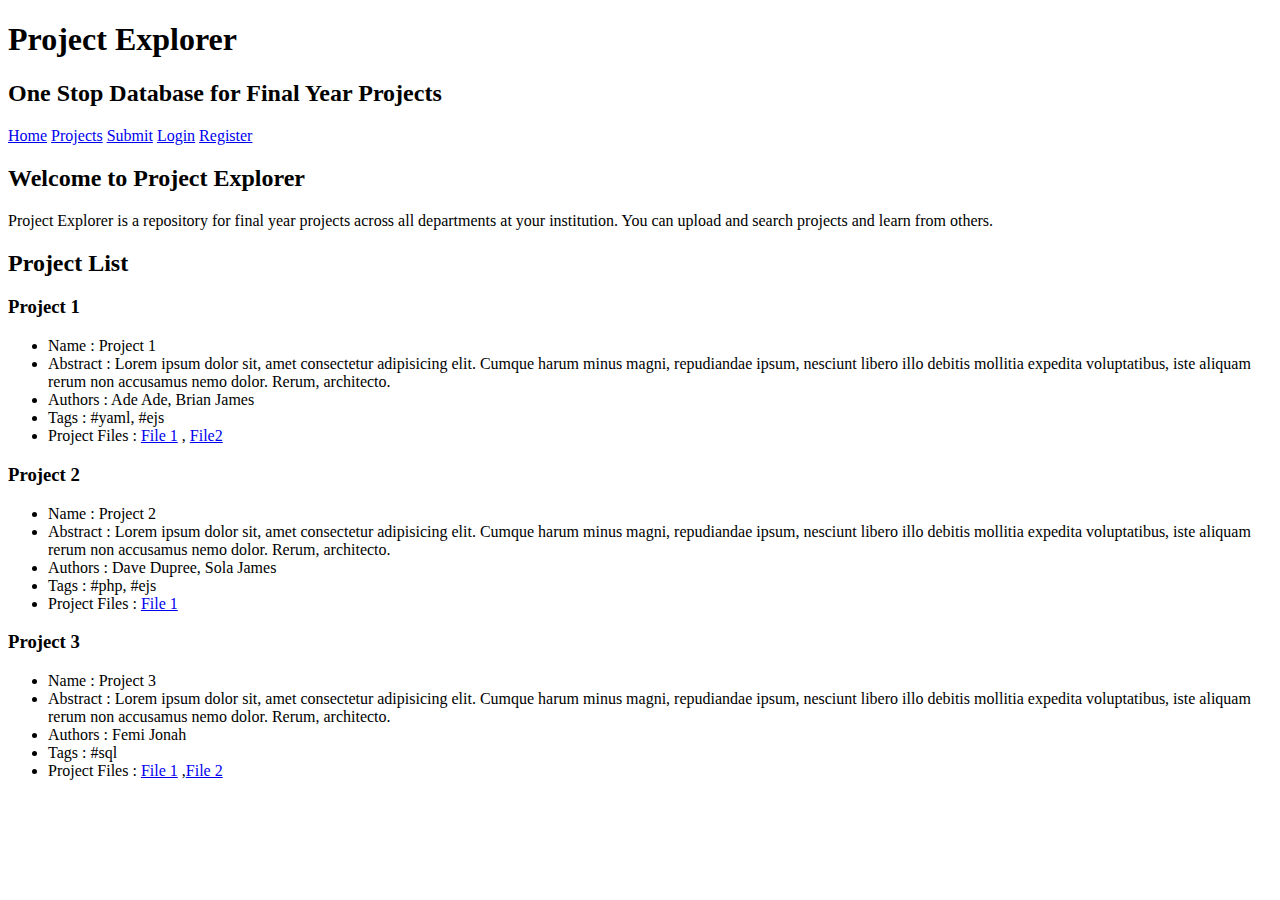
<file: app/Public/Project-explorer/index.html>
<!DOCTYPE html>
<html>
    <head>
        <meta charset="utf-8">
    
    </head>
<body>
    <p><h1>Project Explorer</h1>
    <h2>One Stop Database for Final Year Projects  </h2>
    <a href="index.html">Home</a>
    <a href="search.html">Projects</a>
    <a href="createproject.html">Submit</a>
    <a href="login.html">Login</a>
    <a href="register.html">Register</a>
<h2>Welcome to Project Explorer</h2>
Project Explorer is a repository for final year projects across all departments at your institution. You can upload and search projects and learn from others.
    <h2>Project List</h2>
    <h3>Project 1</h3>
    <ul>
        <li>Name : Project 1 </li>
        <li>Abstract : Lorem ipsum dolor sit, amet consectetur adipisicing elit. Cumque harum minus magni, repudiandae ipsum, nesciunt libero illo debitis mollitia expedita voluptatibus, iste aliquam rerum non accusamus nemo dolor. Rerum, architecto.</li>
        <li>Authors : Ade Ade, Brian James</li>
        <li>Tags : #yaml, #ejs</li>
        <li>Project Files : <a href="#File1">File 1</a> , <a href="#File2">File2</a></li>
    </ul>
    <h3>Project 2</h3>
    <ul>
        <li>Name : Project 2 </li>
        <li>Abstract : Lorem ipsum dolor sit, amet consectetur adipisicing elit. Cumque harum minus magni, repudiandae ipsum, nesciunt libero illo debitis mollitia expedita voluptatibus, iste aliquam rerum non accusamus nemo dolor. Rerum, architecto.</li>
        <li>Authors : Dave Dupree, Sola James</li>
        <li>Tags : #php, #ejs</li>
        <li>Project Files : <a href="#File1">File 1</a></li>
    </ul>
    <h3>Project 3</h3>
    <ul>
        <li>Name : Project 3 </li>
        <li>Abstract : Lorem ipsum dolor sit, amet consectetur adipisicing elit. Cumque harum minus magni, repudiandae ipsum, nesciunt libero illo debitis mollitia expedita voluptatibus, iste aliquam rerum non accusamus nemo dolor. Rerum, architecto.</li>
        <li>Authors : Femi Jonah</li>
        <li>Tags : #sql</li>
        <li>Project Files : <a href="#File1">File 1</a> ,<a href="#File2">File 2</a></li>
    </ul>
</p>

</body>
</html>
</file>
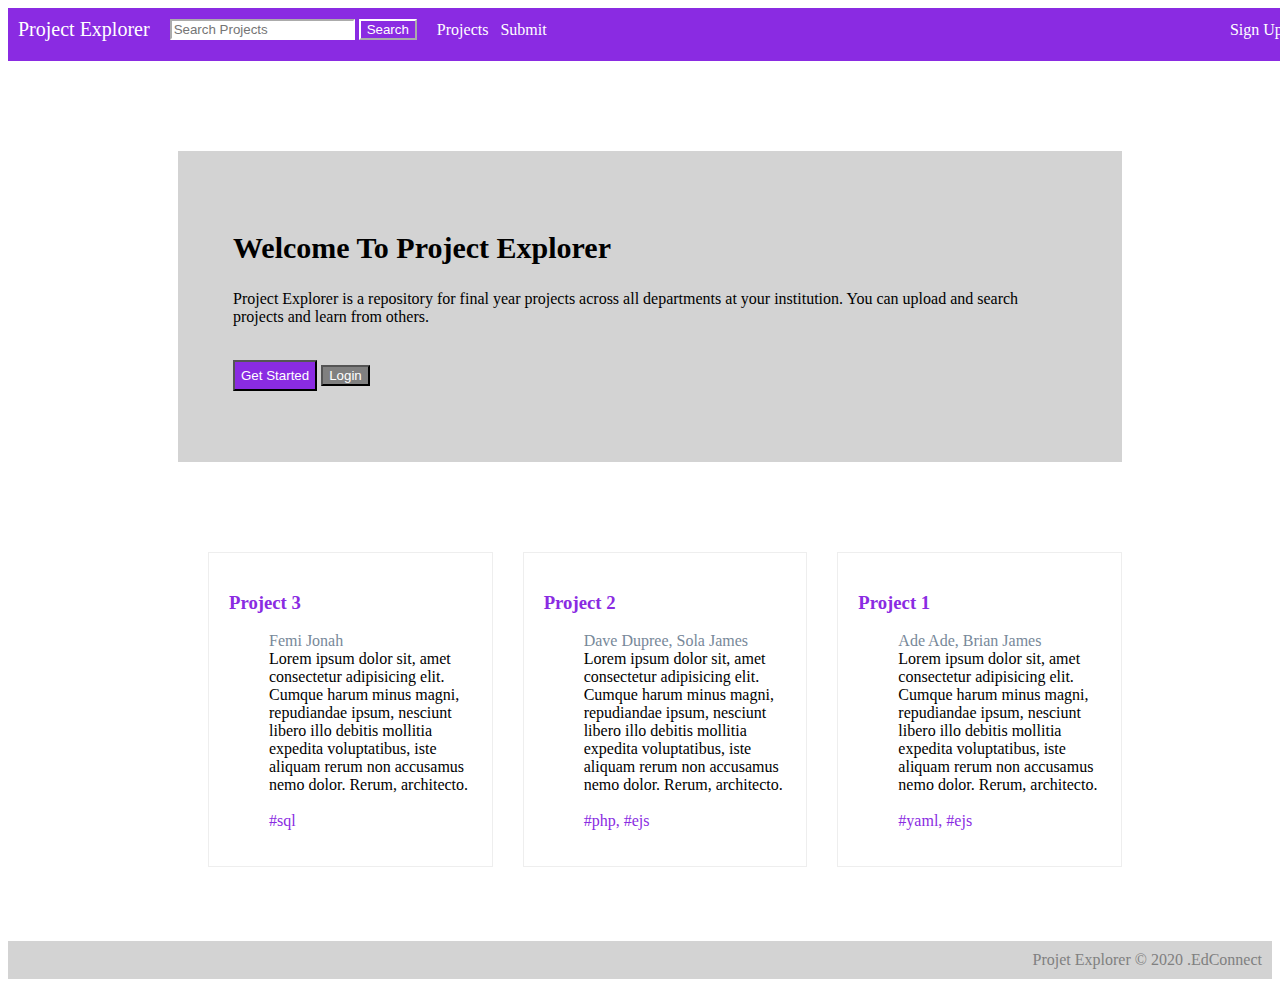
<file: app/public/project-explorer/index.html>
<!DOCTYPE html>
<html>

<head>
    <meta charset="utf-8">
    <link rel="stylesheet" href="css/style.css">

</head>

<body>

    <div class="main">
        <div class="first">
            <nav>
                <a href="index.html" id="logo" >Project Explorer</a>
                <form  >
                    <input type="text" placeholder="Search Projects">
                    <input type="submit" value="Search" placeholder="Search" style="background-color: blueviolet;">
                </form>
                <div class="explore">
                    <a href="search.html" id="create" style="flex: 1;">Projects</a> &nbsp;
                    <a href="createProject.html" id="create">Submit</a>
                </div>
                <div class="in">
                    <a href="register.html">Sign Up</a> &nbsp;
                    <a href="login.html">Login</a>
                </div>
            </nav>
        </div>

        <div class=" head">
            <h2>Welcome to Project Explorer</h2>
            <p>
                Project Explorer is a repository for final year projects across all departments at your institution. You
                can upload and search projects and learn from others.
                <br> <br>
            <form>

                <input class="button" type="button" value="Get Started">
                <input class="but" type="button" value="Login">

            </form>
            </p>
        </div>
        <div class="body">
            <div class="one">
                <h3>Project 1</h3>
                <ul>
                    <li>Ade Ade, Brian James</li>
                    <li> Lorem ipsum dolor sit, amet consectetur adipisicing elit. Cumque harum minus magni, repudiandae
                        ipsum, nesciunt libero illo debitis mollitia expedita voluptatibus, iste aliquam rerum non
                        accusamus nemo dolor. Rerum, architecto.</li> <br>
                    <li> #yaml, #ejs</li>
                </ul>
            </div>
            <div class="two">
                <h3>Project 2</h3>
                <ul>
                    <li> Dave Dupree, Sola James</li>
                    <li> Lorem ipsum dolor sit, amet consectetur adipisicing elit. Cumque harum minus magni, repudiandae
                        ipsum, nesciunt libero illo debitis mollitia expedita voluptatibus, iste aliquam rerum non
                        accusamus nemo dolor. Rerum, architecto.</li> <br>
                    <li> #php, #ejs</li>

                </ul>
            </div>
            <div class="three">
                <h3>Project 3</h3>
                <ul>
                    <li>Femi Jonah</li>
                    <li> Lorem ipsum dolor sit, amet consectetur adipisicing elit. Cumque harum minus magni, repudiandae
                        ipsum, nesciunt libero illo debitis mollitia expedita voluptatibus, iste aliquam rerum non
                        accusamus nemo dolor. Rerum, architecto.</li> <br>
                    <li> #sql</li>

                </ul>

            </div>


        </div>
        <footer>Projet Explorer &copy; 2020 .EdConnect

        </footer>
    </div>

</body>

</html>
</file>
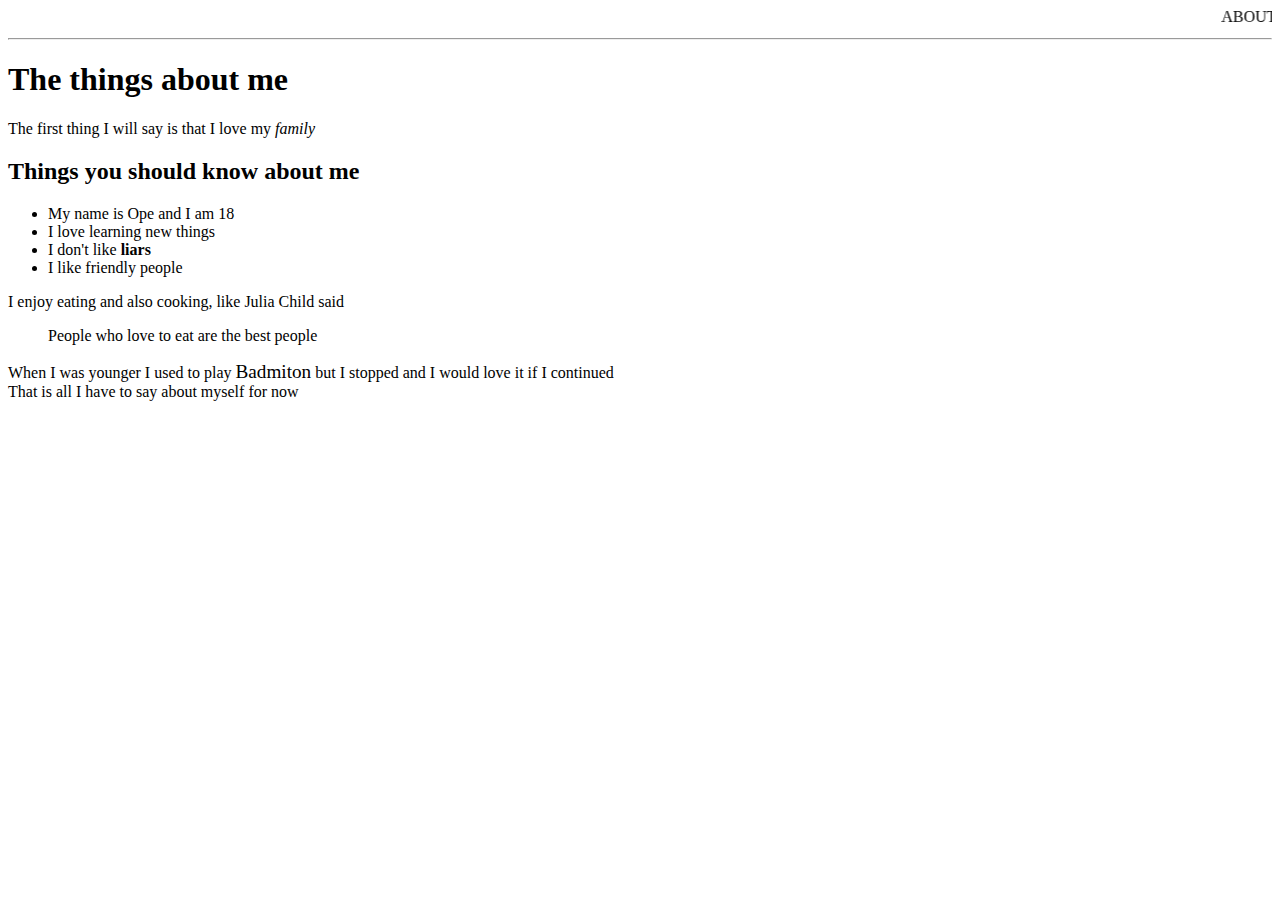
<file: app/Public/challenge.html>
<!DOCTYPE html>
<html>
    <head>
        <meta charset="utf-8">
        <marquee>ABOUT ME</marquee> <hr>
    </head>
    <body>
       <h1>The things about me</h1>
       <p >The first thing I will say is that I love my <i>family</i>
    <br>
    <h2>Things you should  know about me</h2>
    <ul>
        <li>My name is Ope and I am 18</li>
        <li>I love learning new things </li>
        <li>I don't like <strong>liars</strong></li>
        <li>I like friendly people</li>
    </ul>
    <!--More about myself-->
    I  enjoy eating and also cooking, like Julia Child said
    <blockquote>People who love to eat are the best people</blockquote>
    </p> 
    <p>When I was younger I used to play  <big>Badmiton</big> but I stopped and I would love it if I continued 
     <br>That is all I have to say about myself for now
        </p>

    </body>
</html>
</file>
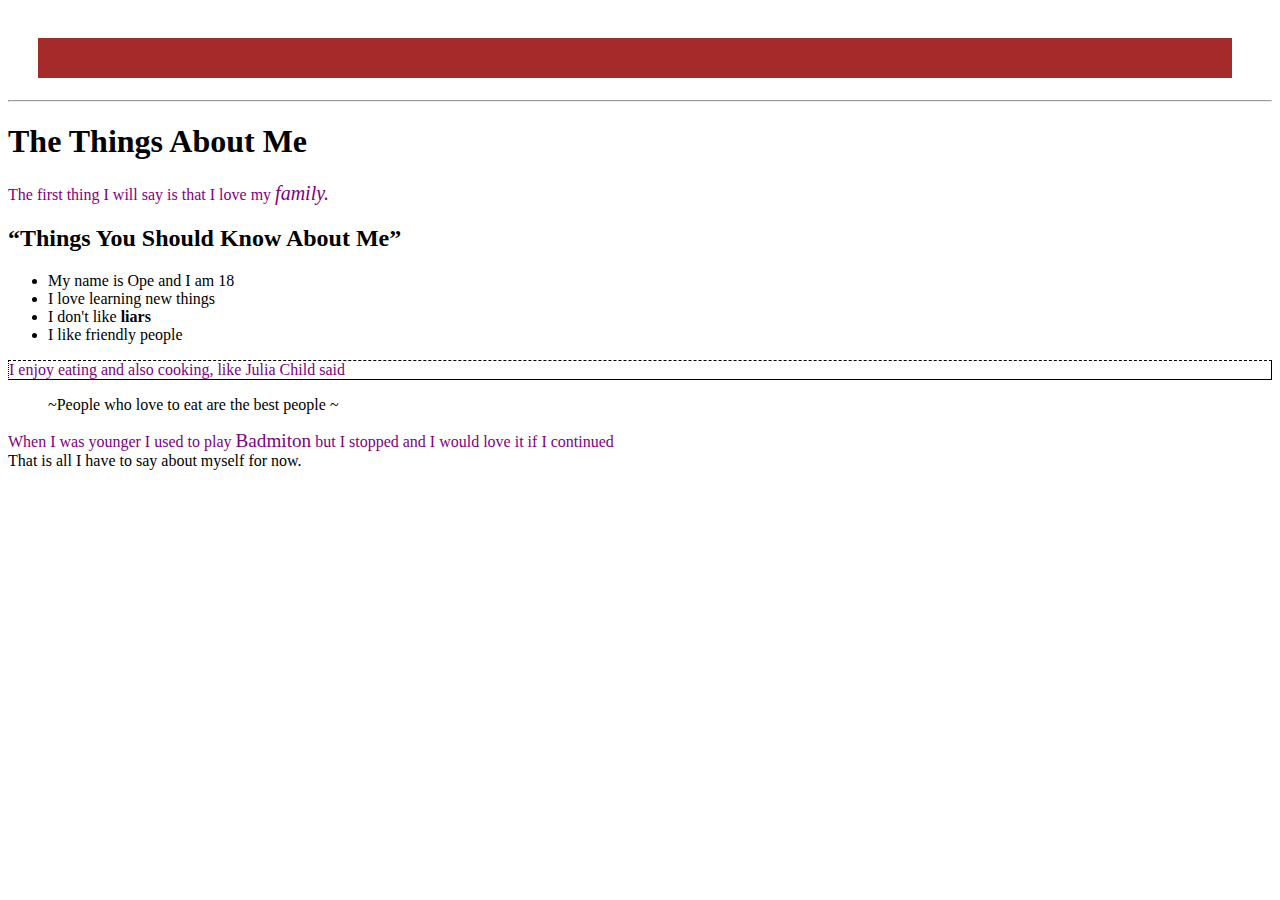
<file: app/public/challenge.html>
<!DOCTYPE html>
<html>
    <head>
        <meta charset="utf-8">
        <marquee>ABOUT ME</marquee> <hr>
        <link rel="stylesheet" href="style.css">
    </head>
    <body>
       <h1>The things about me</h1>
       <p >The first thing I will say is that I love my <i>family.</i>
    <br>
    <h2>Things you should  know about me</h2>
    <ul>
        <li>My name is Ope and I am 18</li>
        <li>I love learning new things </li>
        <li>I don't like <strong>liars</strong></li>
        <li>I like friendly people</li>
    </ul></p>
    <!--More about myself-->
    <p id="rex">I  enjoy eating and also cooking, like Julia Child said
   <blockquote> <q lang="no">People who love to eat are the best people  </q> </blockquote>
    </p> 
    <p>When I was younger I used to play  <big>Badmiton</big> but I stopped and I would love it if I continued 
     <br>That is all I have to say about myself for now.
        </p>

    </body>
</html>
</file>
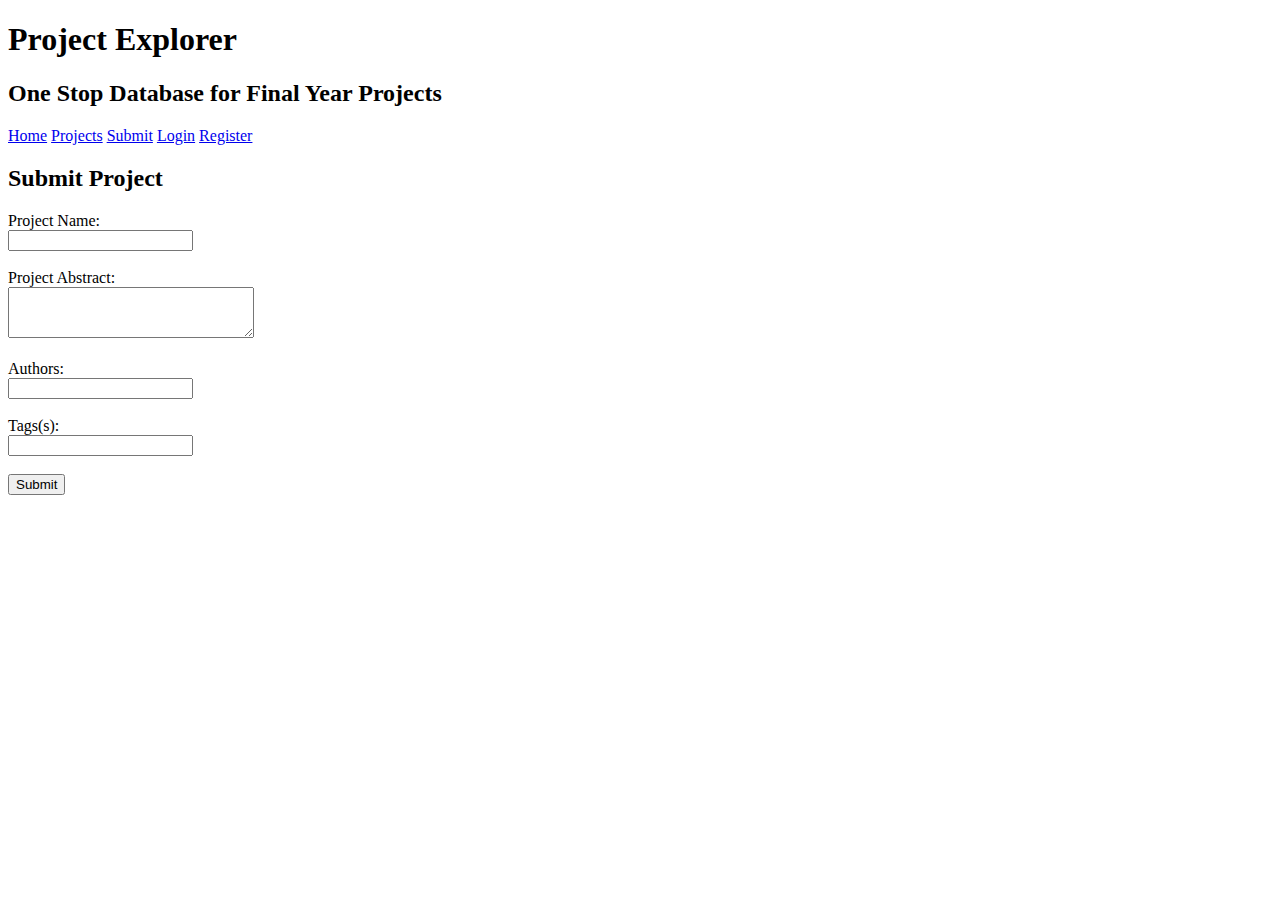
<file: app/Public/Project-explorer/createproject.html>
<!DOCTYPE html>
<html>
    <head>
        <meta charset="utf-8">
    
    </head>
<body>
    <p><h1>Project Explorer</h1>
    <h2>One Stop Database for Final Year Projects  </h2>
    <a href="index.html">Home</a>
    <a href="search.html">Projects</a>
    <a href="createproject.html">Submit</a>
    <a href="login.html">Login</a>
    <a href="register.html">Register</a>

    <h2>Submit Project</h2>
    <form>
        <label for="name">Project Name:</label> <br>
        <input type="text" name="name"> <br> <br>

        <label for="abstract">Project Abstract:</label> <br>
        <textarea name="abstract" id="abstract" cols="28" rows="3"></textarea> <br> <br>

        <label for="authors">Authors:</label> <br>
        <input type="text" name="authors"> <br> <br>

        <label for="tags">Tags(s):</label> <br>
        <input type="text" name="tags"> <br> <br>

        <input type="submit">
                
    </form>
    </p>
    </body>
    </html>
</file>
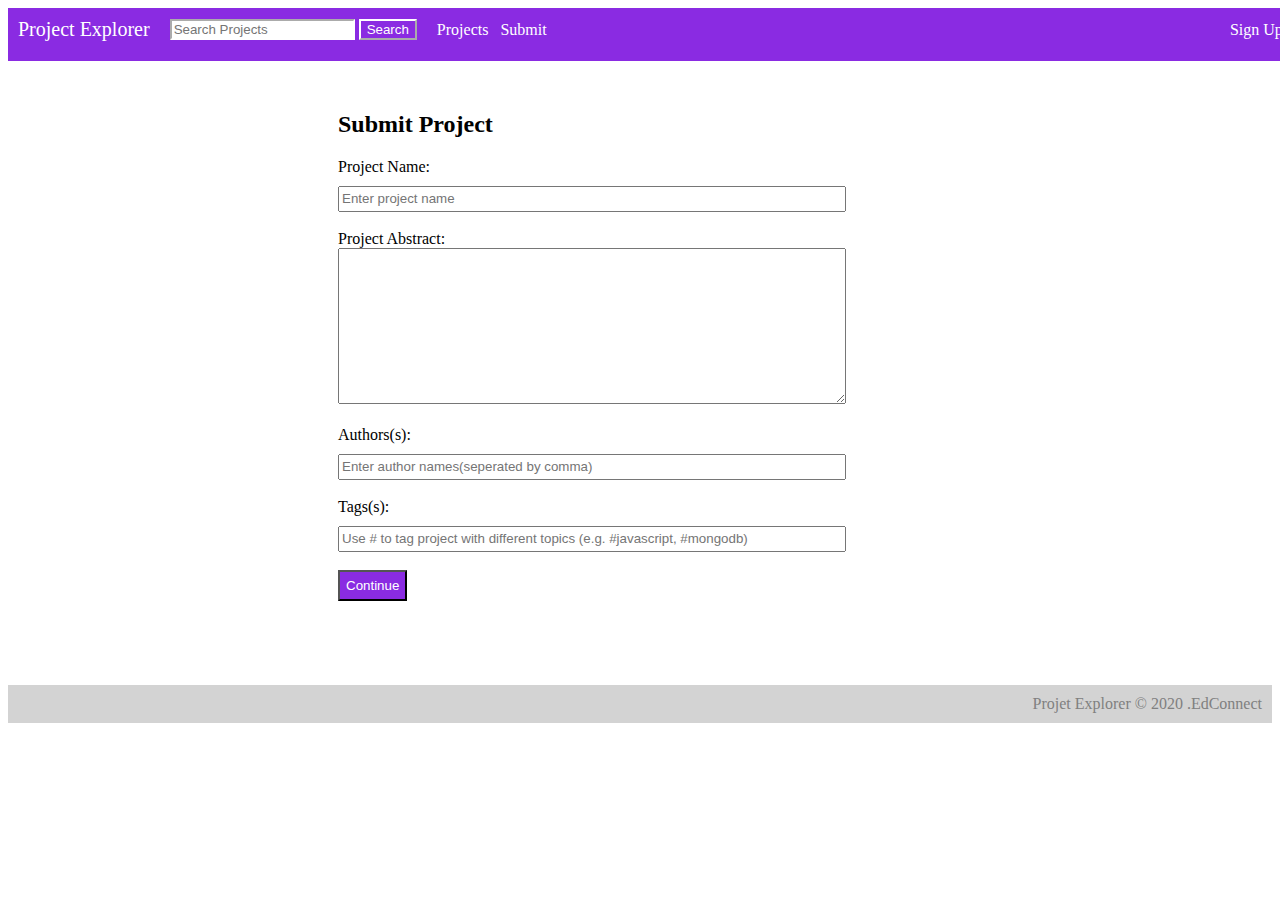
<file: app/public/project-explorer/createProject.html>
<!DOCTYPE html>
<html>

<head>
    <meta charset="utf-8">
    <link rel="stylesheet" href="css/style.css">

</head>

<body>

    <div class="main">
        <div class="first">
            <nav>
                <a href="index.html" id="logo">Project Explorer</a>
                <form>
                    <input type="text" placeholder="Search Projects">
                    <input type="submit" value="Search" placeholder="Search" style="background-color: blueviolet;">
                </form>
                <div class="explore">
                    <a href="search.html" id="create" style="flex: 1;">Projects</a> &nbsp;
                    <a href="createProject.html" id="create">Submit</a>
                </div>
                <div class="in">
                    <a href="register.html">Sign Up</a> &nbsp;
                    <a href="login.html">Login</a>
                </div>
            </nav>
        </div>
        <div class="create">
            <h2>Submit Project</h2>

            <form>
                <div>
                    <label for="name">Project Name:</label> <br>
                    <input type="text" name="name" placeholder="Enter project name"> <br> <br>
                </div>
                <div>
                    <label for="abstract">Project Abstract:</label> <br>
                    <textarea name="abstract" id="abstract" cols="28" rows="3"></textarea> <br> <br>
                </div>
                <div>
                    <label for="authors">Authors(s):</label> <br>
                    <input type="text" name="authors" placeholder="Enter author names(seperated by comma)"> <br> <br>
                </div>
                <div>
                    <label for="tags">Tags(s):</label> <br>
                    <input type="text" name="tags"
                        placeholder="Use # to tag project with different topics (e.g. #javascript, #mongodb)"> <br> <br>
                </div>

                <button class="button">Continue</button>
            </form>

        </div>
        <footer>Projet Explorer &copy; 2020 .EdConnect

        </footer>
    </div>
</body>

</html>
</file>
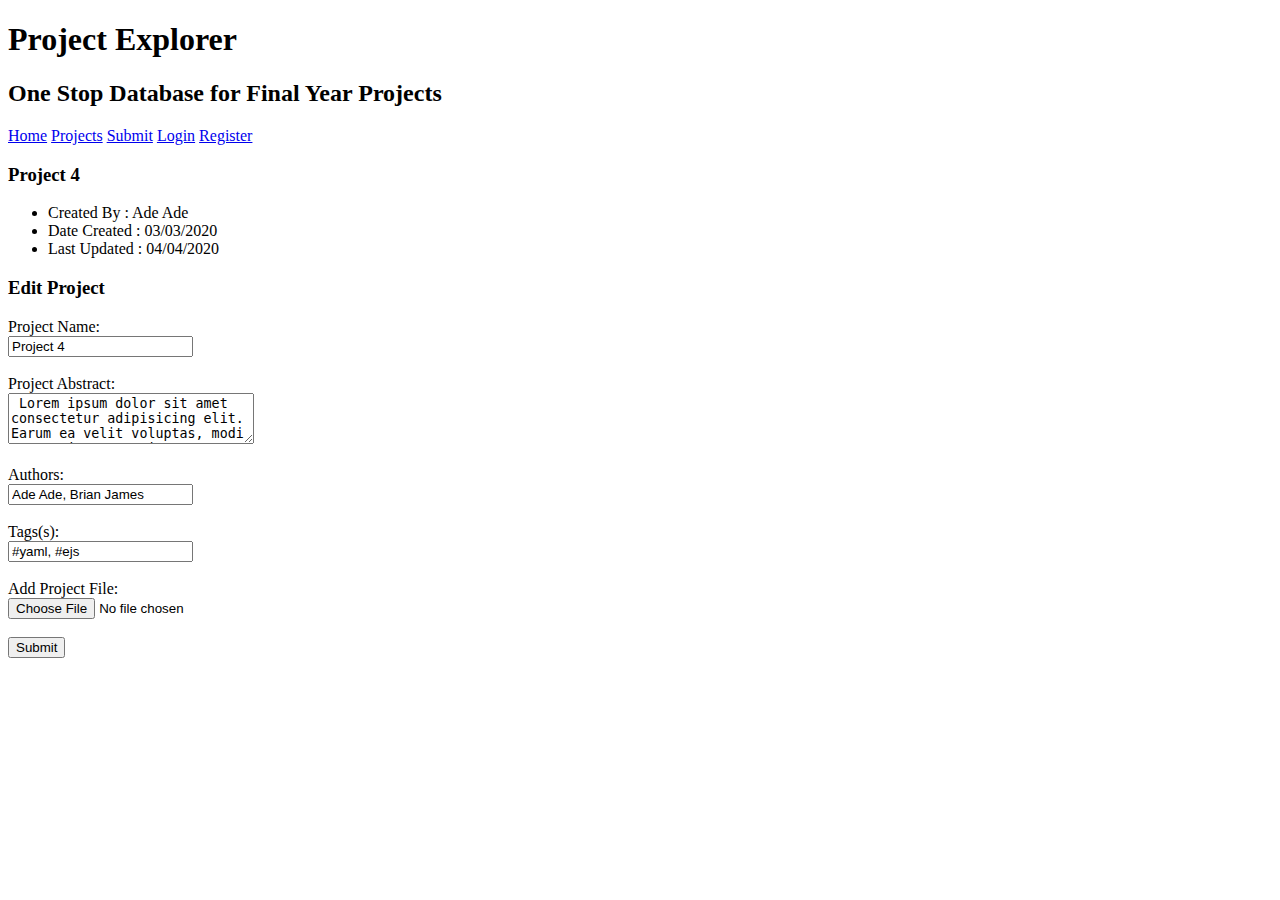
<file: app/Public/Project-explorer/editproject.html>
<!DOCTYPE html>
<html>
    <head>
        <meta charset="utf-8">
    
    </head>
<body>
    <p><h1>Project Explorer</h1>
    <h2>One Stop Database for Final Year Projects  </h2>
    <a href="index.html">Home</a>
    <a href="search.html">Projects</a>
    <a href="createproject.html">Submit</a>
    <a href="login.html">Login</a>
    <a href="register.html">Register</a>
    <h3>Project 4</h3>
    <ul>
        <li>Created By : Ade Ade</li>
        <li>Date Created : 03/03/2020</li>
        <li>Last Updated : 04/04/2020</li>

    </ul>

    <h3>Edit Project</h3>
    <form>
<label for="name">Project Name: </label> <br>
<input type="text" name="name" value="Project 4"> <br> <br>

<label for="abstract">Project Abstract:</label> <br>
<textarea name="abstract"  cols="28" rows="3"> Lorem ipsum dolor sit amet consectetur adipisicing elit. Earum ea velit voluptas, modi cumque in corrupti aspernatur magnam laudantium nam tenetur rem ex hic fugit id pariatur fuga, quaerat labore.</textarea> <br> <br>

<label for="author">Authors:</label> <br>
<input type="text" name="author" value="Ade Ade, Brian James"> <br> <br>

<label for="tag">Tags(s):</label> <br>
<input type="text" name="tag" value="#yaml, #ejs"> <br> <br>

<label for="projectFile">Add Project File:</label> <br>
<input type="file"> <br> <br>

<input type="submit">
    </form>
    </p>
    </body>
    </html>
</file>
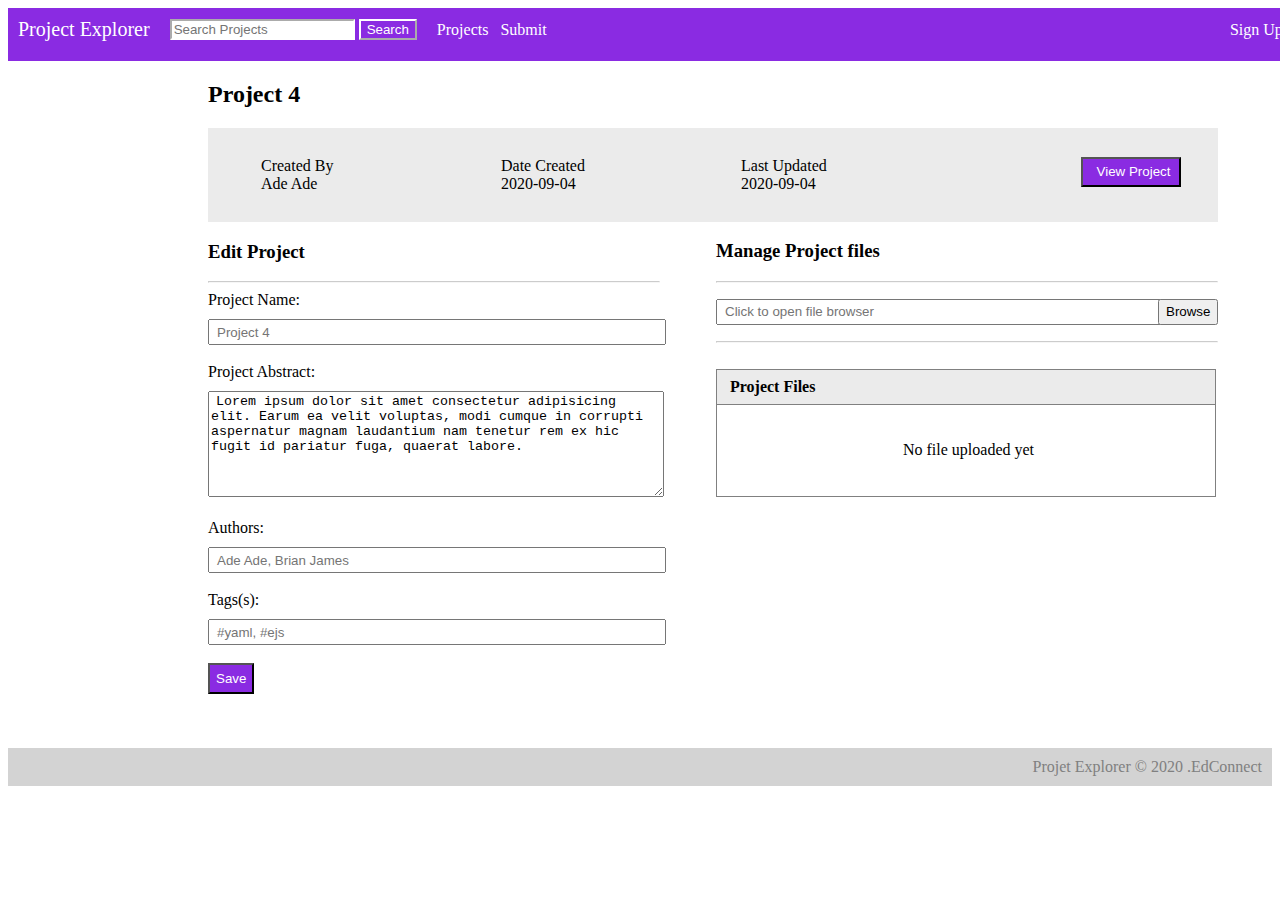
<file: app/public/project-explorer/editProject.html>
<!DOCTYPE html>
<html>

<head>
    <meta charset="utf-8">
    <link rel="stylesheet" href="css/style.css">

</head>

<body>
    <div class="main">
        <div class="first">
            <nav>
                <a href="index.html" id="logo">Project Explorer</a>
                <form>
                    <input type="text" placeholder="Search Projects">
                    <input type="submit" value="Search" placeholder="Search" style="background-color: blueviolet;">
                </form>
                <div class="explore">
                    <a href="search.html" id="create" style="flex: 1;">Projects</a> &nbsp;
                    <a href="createProject.html" id="create">Submit</a>
                </div>
                <div class="in">
                    <a href="register.html">Sign Up</a> &nbsp;
                    <a href="login.html">Login</a>
                </div>
            </nav>
        </div>
        <div class="edit">
            <h2>Project 4</h2>

            <div class="edit2">
                <ul>
                    <div class="came">
                        <li>Created By<br> Ade Ade</li>
                    </div>
                    <div class="came">
                        <li>Date Created <br> 2020-09-04</li>
                    </div>
                    <div class="came">
                        <li>Last Updated <br> 2020-09-04</li>
                    </div>
                    <div class="came">
                        <a href="viewProject.html"> <button>View Project</button></a>
                    </div>
                </ul>
            </div>

            <div class="abstract">
                <h3>Edit Project</h3>
                <hr>
                <form>
                    <div class="tag">
                        <div class="amet">
                            <label for="name">Project Name: </label> <br>
                            <input type="text" name="name" placeholder="Project 4"> <br> <br>

                            <label for="abstract">Project Abstract:</label> <br>
                            <textarea name="abstract" cols="28"
                                rows="3"> Lorem ipsum dolor sit amet consectetur adipisicing elit. Earum ea velit voluptas, modi cumque in corrupti aspernatur magnam laudantium nam tenetur rem ex hic fugit id pariatur fuga, quaerat labore.</textarea>
                            <br> <br>

                            <label for="author">Authors:</label> <br>
                            <input type="text" name="author" placeholder="Ade Ade, Brian James"> <br> <br>

                            <label for="tag">Tags(s):</label> <br>
                            <input type="text" name="tag" placeholder="#yaml, #ejs"> <br> <br>
                            <button class="button" type="submit">Save</button>
                        </div>
                </form>
                <div class="file">
                    <form>
                        <div id="file">
                            <h3>Manage Project files</h3>
                            <hr>
                            <input type="text" placeholder="Click to open file browser">
                            <button type="submit">Browse</button>
                            <hr>
                        </div>
                    </form>
                    <br>
                    <table class="yam" border="1">
                        <tr class="las">
                            <th>Project Files </th>
                        </tr>
                        <tr>
                            <td>No file uploaded yet</td>
                        </tr>
                    </table>
                </div>
            </div>


        </div>
    </div>
    <footer>Projet Explorer &copy; 2020 .EdConnect

    </footer>
</body>

</html>
</file>
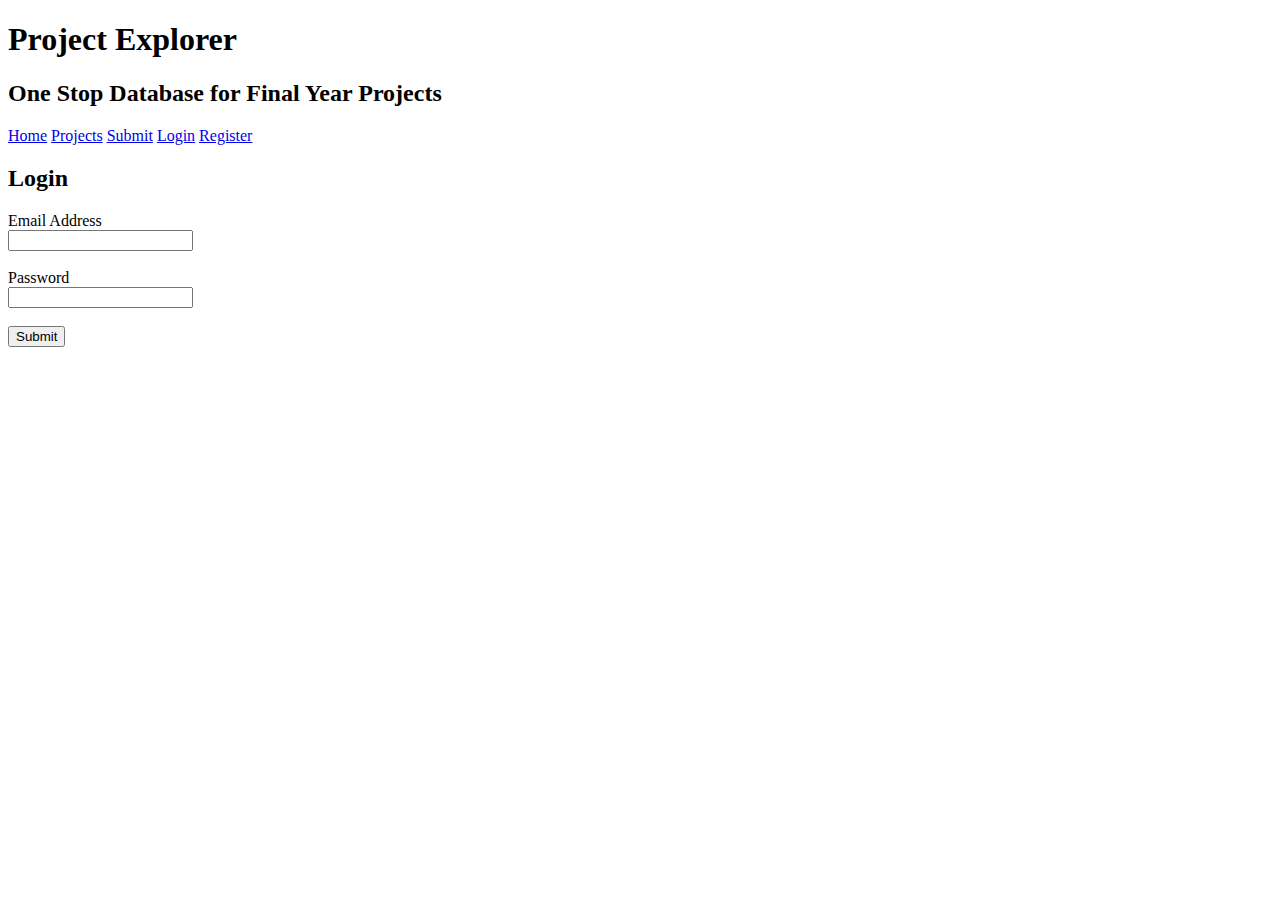
<file: app/Public/Project-explorer/login.html>
<!DOCTYPE html>
<html>
    <head>
        <meta charset="utf-8">
    
    </head>
<body>
    <p><h1>Project Explorer</h1>
    <h2>One Stop Database for Final Year Projects  </h2>
    <a href="index.html">Home</a>
    <a href="search.html">Projects</a>
    <a href="createproject.html">Submit</a>
    <a href="login.html">Login</a>
    <a href="register.html">Register</a>
<h2>Login</h2>
<form >
<label for="email">Email Address</label> <br> 
<input type="email address" name="email"> <br> <br>
<label for="password">Password</label> <br>
<input type="password" name="password"> <br> <br>

    <input type="submit">
    </form>
</p>
</body>
</html>
</file>
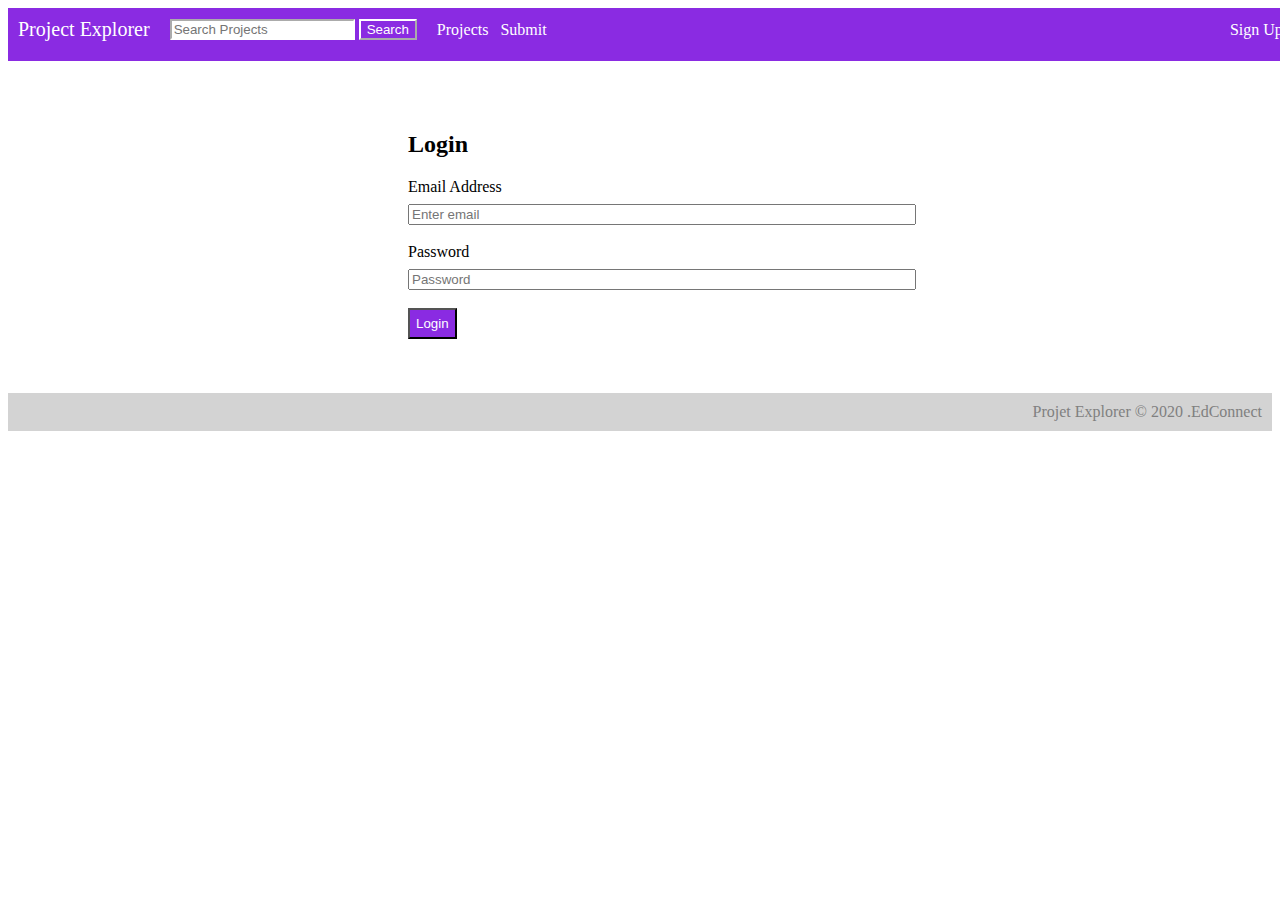
<file: app/public/project-explorer/login.html>
<!DOCTYPE html>
<html>

<head>
    <meta charset="utf-8">
    <link rel="stylesheet" href="css/style.css">

</head>

<body>
    <div class="main">
        <div class="first">
            <nav>
                <a href="index.html" id="logo">Project Explorer</a>
                <form>
                    <input type="text" placeholder="Search Projects">
                    <input type="submit" placeholder="Search" value="Search" style="background-color: blueviolet;">
                </form>
                <div class="explore">
                    <a href="search.html" id="create" style="flex: 1;">Projects</a> &nbsp;
                    <a href="createProject.html" id="create">Submit</a>
                </div>
                <div class="in">
                    <a href="register.html">Sign Up</a> &nbsp;
                    <a href="login.html">Login</a>
                </div>
            </nav>
        </div>
        <div class="form">
            <h2>Login</h2>

            <div class="form2">
                <form action="">
                    <label for="email">Email Address</label> <br>
                    <input type="email address" name="email" placeholder="Enter email"> <br> <br>
                    <label for="password">Password</label> <br>
                    <input type="password" name="password" placeholder="Password"> <br> <br>
                </form>
            </div>
            <form action="">
                <input class="button" type="button" value="Login">
            </form>
            
        </div>
<footer>Projet Explorer &copy; 2020 .EdConnect

            </footer>

    </div>


</body>

</html>
</file>
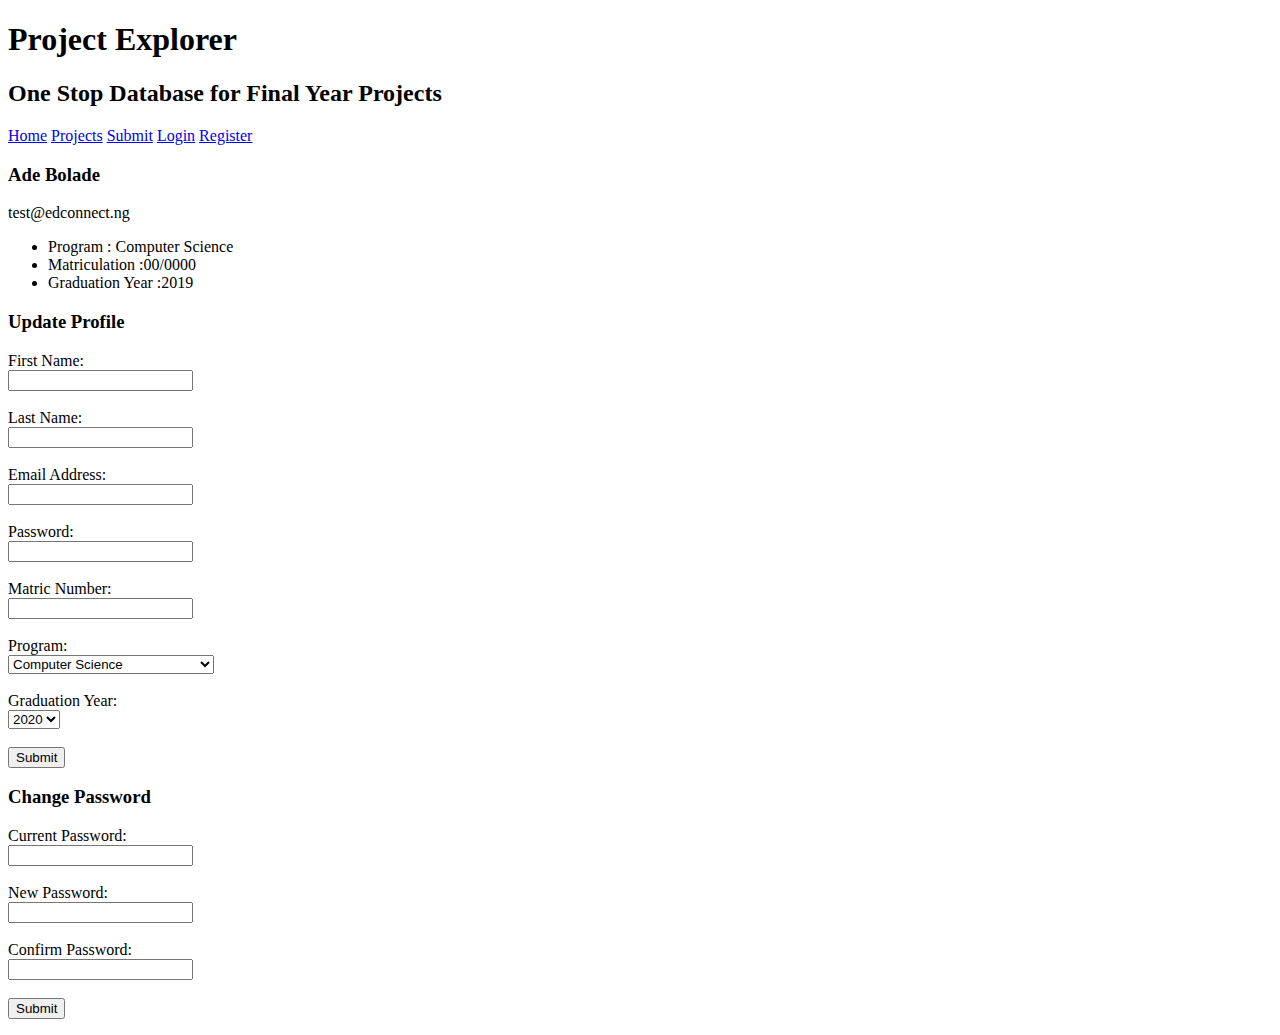
<file: app/Public/Project-explorer/Profile.html>
<!DOCTYPE html>
<html>
    <head>
        <meta charset="utf-8">
    
    </head>
<body>
    <p><h1>Project Explorer</h1>
    <h2>One Stop Database for Final Year Projects</h2>
    <a href="index.html">Home</a>
    <a href="search.html">Projects</a>
    <a href="createproject.html">Submit</a>
    <a href="login.html">Login</a>
    <a href="register.html">Register</a>
  <h3>Ade Bolade</h3>
  test@edconnect.ng
 <ul>
     <li>Program : Computer Science</li>
     <li>Matriculation :00/0000</li>
     <li>Graduation Year :2019</li>
 </ul> 
 <h3>Update Profile</h3>
 <form> 
 First Name: <br>
     <input  type="text" name="First Name"> <br> <br>
    

    Last Name: <br>
     <input type="text" name= "Last Name"> <br> <br>
    
    
    Email Address: <br>
     <input type="email" name="email"> <br> <br>
    
     Password: <br>
     <input type="password" name= "Password"> <br> <br>
    
    
     Matric Number: <br>
     <input type="text" name= "matric number"> <br> <br>

    Program: <br>
    <select name="program"  id="program">
     <option value="computer_science">Computer Science</option>
     <option value="computer_information_systems">Computer Information Systems</option>
     <option value="computer_technology">Computer Technology</option>
     </select> <br> <br>

     Graduation Year: <br>
    <select name="graduation year" id="graduation year">
<option value="2020">2020</option>
<option value="2019">2019</option>
<option value="2018">2018</option>
<option value="2017">2017</option>
<option value="2016">2016</option>
<option value="2015">2015</option>
<option value="2014">2014</option>
<option value="2013">2013</option>
<option value="2012">2012</option>
<option value="2011">2011</option>
<option value="2010">2010</option>
     </select> <br> <br>
     <input type="submit" >
     </form>
     <h3>Change Password</h3>
     <form>
     Current Password: <br>
     <input  type="password" name="currentPassword"> <br> <br>
    

    New Password: <br>
     <input type="password" name= "newPassword"> <br> <br>
    
    
    Confirm Password: <br>
     <input type="password" name="confirmPassword"> <br> <br>
    
     <input type="submit" >
     </form>

    </p>
    </body>
    </html>
</file>
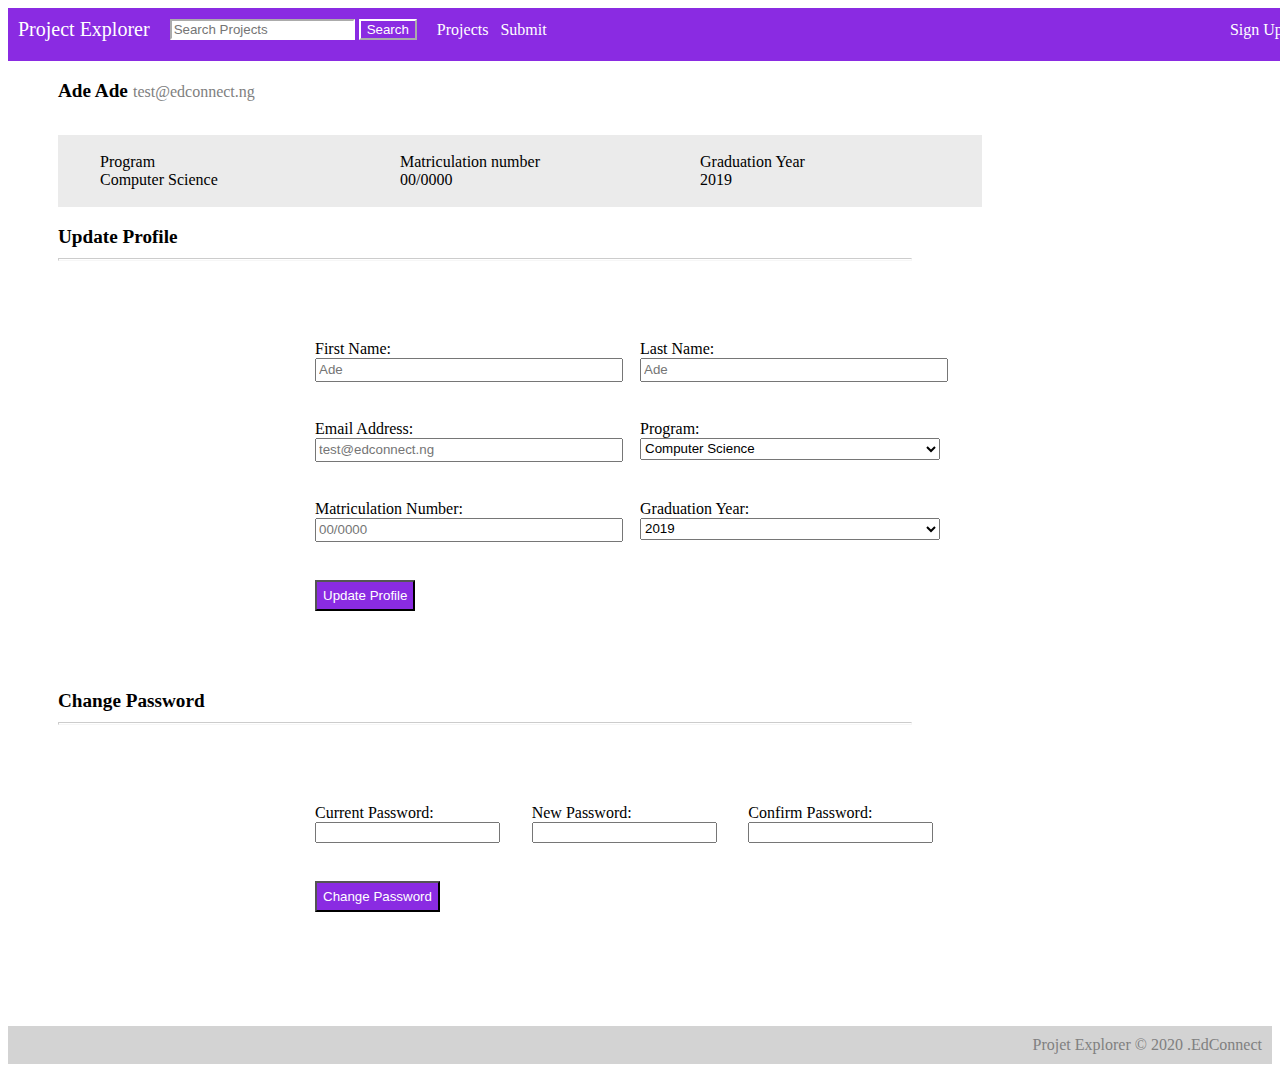
<file: app/public/project-explorer/profile.html>
<!DOCTYPE html>
<html>

<head>
    <meta charset="utf-8">
    <link rel="stylesheet" href="css/style.css">

</head>

<body>
    <div class="main">
        <div class="first">
            <nav>
                <a href="index.html" id="logo">Project Explorer</a>
                <form>
                    <input type="text" placeholder="Search Projects">
                    <input type="submit" placeholder="Search" value="Search" style="background-color: blueviolet;">
                </form>
                <div class="explore">
                    <a href="search.html" id="create" style="flex: 1;">Projects</a> &nbsp;
                    <a href="createProject.html" id="create">Submit</a>
                </div>
                <div class="in">
                    <a href="register.html">Sign Up</a> &nbsp;
                    <a href="login.html">Login</a>
                </div>
            </nav>
        </div>

        <div class="prof">
            <div>
                <div class="bade">
                    <div class="ade">
                        <h3>Ade Ade</h3>
                    </div>
                    <div class="ade">
                        <p>
                            test@edconnect.ng
                        </p> <br>
                    </div>
                </div>
                <div class="current">
                    <ul>
                        <div class="same">
                            <li>Program <br> Computer Science</li>
                        </div>
                        <div class="same">
                            <li>Matriculation number <br> 00/0000</li>
                        </div>
                        <div class="same">
                            <li>Graduation Year <br> 2019</li>
                        </div>
                    </ul>
                </div>
            </div>
            <h3>Update Profile
                <hr>
            </h3>

            <div class="update">
                <form>
                    <div class="formrow">
                        <div class="formitem">
                            First Name: <br>
                            <input type="text" name="First Name" placeholder="Ade"> <br> <br>
                        </div>
                        <div class="formitem">
                            Last Name: <br>
                            <input type="text" name="Last Name" placeholder="Ade"> <br> <br>
                        </div>
                    </div>
                    <div class="formrow">
                        <div class="formitem">
                            Email Address: <br>
                            <input type="email" name="email" placeholder="test@edconnect.ng"> <br> <br>
                        </div>
                        <div class="formitem">
                            Program: <br>
                            <select name="program" id="program">
                                <option value="computer_science" disabled selected hidden>Computer Science</option>
                                <option value="computer_science">Computer Science</option>
                                <option value="computer_information_systems">Computer Information Systems</option>
                                <option value="computer_technology">Computer Technology</option>
                            </select> <br> <br>
                        </div>
                    </div>
                    <div class="formrow">
                        <div class="formitem">
                            Matriculation Number: <br>
                            <input type="text" name="matric number" placeholder="00/0000"> <br> <br>
                        </div>
                        <div class="formitem">
                            Graduation Year: <br>
                            <select name="graduation year" id="graduation year">
                                <option value="2019" disabled selected hidden>2019</option>
                                <option value="2020">2020</option>
                                <option value="2019">2019</option>
                                <option value="2018">2018</option>
                                <option value="2017">2017</option>
                                <option value="2016">2016</option>
                                <option value="2015">2015</option>
                                <option value="2014">2014</option>
                                <option value="2013">2013</option>
                                <option value="2012">2012</option>
                                <option value="2011">2011</option>
                                <option value="2010">2010</option>
                            </select> <br> <br>
                        </div>
                    </div>

                    <button class="button">Update Profile</button>
                </form>
            </div>

            <h3>Change Password
                <hr>
            </h3>

            <div class="update">
                <form>
                    <div class="formrow">
                        <div class="formitem3">
                            Current Password: <br>
                            <input type="password" name="currentPassword"> <br> <br>
                        </div>
                        <div class="formitem3">
                            New Password: <br>
                            <input type="password" name="newPassword"> <br> <br>
                        </div>
                        <div class="formitem3">
                            Confirm Password: <br>
                            <input type="password" name="confirmPassword"> <br> <br>
                        </div>
                    </div>
                    <button class="button">Change Password</button>

                </form>

            </div>

        </div>
        <footer>Projet Explorer &copy; 2020 .EdConnect

        </footer>
    </div>
</body>

</html>
</file>
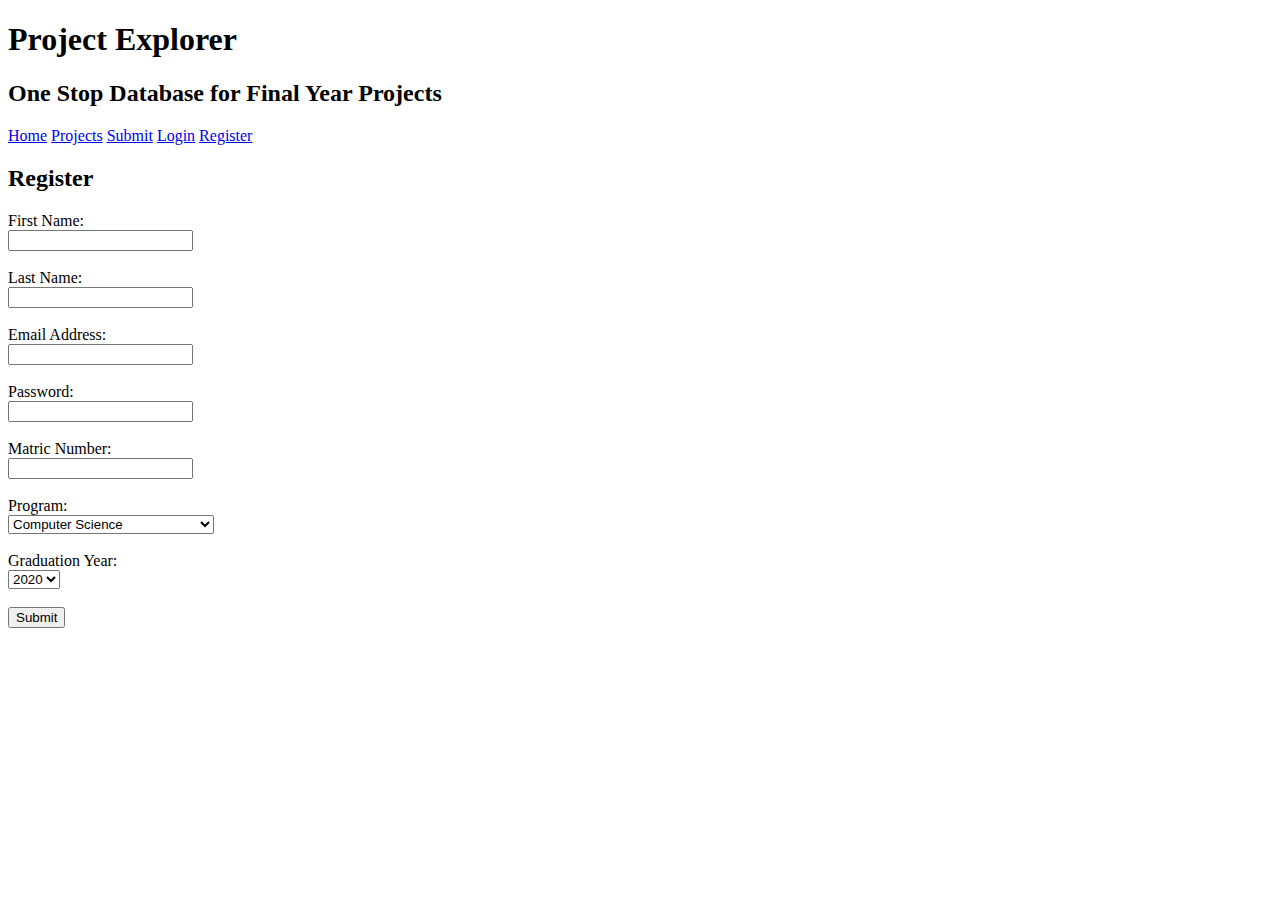
<file: app/Public/Project-explorer/register.html>
<!DOCTYPE html>
<html>
    <head>
        <meta charset="utf-8">
    
    </head>
<body>
    <p><h1>Project Explorer</h1>
    <h2>One Stop Database for Final Year Projects  </h2>
    <a href="index.html">Home</a>
    <a href="search.html">Projects</a>
    <a href="createproject.html">Submit</a>
    <a href="login.html">Login</a>
    <a href="register.html">Register</a>
    <h2>Register</h2>
    <form >
    <label for="firstName">First Name:</label> <br>
     <input  type="text" name="firstName"> <br> <br>
    

    <label for="lastName">Last Name:</label> <br>
     <input type="text" name= "lastName"> <br> <br>
    
    
    <label for="email">Email Address:</label> <br>
     <input type="email" name="email"> <br> <br>
    
     <label for="password">Password:</label><br>
     <input type="password" name= "password"> <br> <br>
    
    
     <label for="matricNumber">Matric Number:</label> <br>
     <input type="text" name= "matricNumber"> <br> <br>

    <label for="program">Program:</label> <br>
    <select name="program"  id="program">
     <option value="computer_science">Computer Science</option>
     <option value="computer_information_systems">Computer Information Systems</option>
     <option value="computer_technology">Computer Technology</option>
     </select> <br> <br>

     <label for="graduationYear"> Graduation Year:</label> <br>
    <select name="graduationYear" id="graduationYear">
<option value="2020">2020</option>
<option value="2019">2019</option>
<option value="2018">2018</option>
<option value="2017">2017</option>
<option value="2016">2016</option>
<option value="2015">2015</option>
<option value="2014">2014</option>
<option value="2013">2013</option>
<option value="2012">2012</option>
<option value="2011">2011</option>
<option value="2010">2010</option>
     </select> <br> <br>
     <input type="submit" >
    </p>
</body>
</html>
</file>
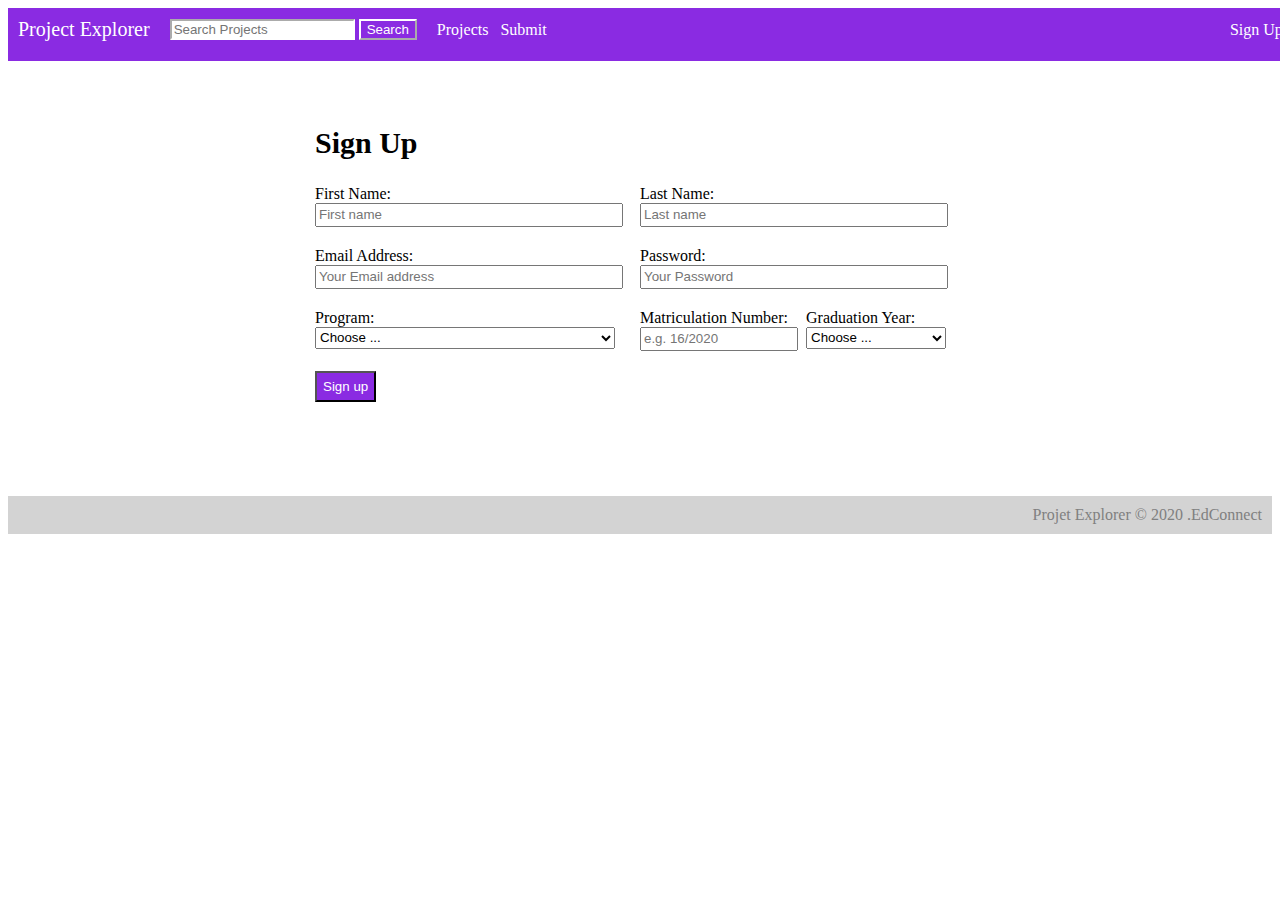
<file: app/public/project-explorer/register.html>
<!DOCTYPE html>
<html>

<head>
    <meta charset="utf-8">
    <link rel="stylesheet" href="css/style.css">
</head>

<body>

    <div class="main">
        <div class="first">
            <nav>
                <a href="index.html" id="logo">Project Explorer</a>
                <form>
                    <input type="text" placeholder="Search Projects">
                    <input type="submit" placeholder="Search" value="Search" style="background-color: blueviolet;">
                </form>
                <div class="explore">
                    <a href="search.html" id="create" style="flex: 1;">Projects</a> &nbsp;
                    <a href="createProject.html" id="create">Submit</a>
                </div>
                <div class="in">
                    <a href="register.html">Sign Up</a> &nbsp;
                    <a href="login.html">Login</a>
                </div>
            </nav>
        </div>
        <div class="register">

            <h2>Sign up</h2>

            <form action="">
                <div class="formrow">

                    <div class="formitem">
                        <label for="firstName">First Name:</label> <br>
                        <input type="text" name="firstName" placeholder="First name">
                    </div>
                    <div class="formitem">
                        <label id="reg-name" for="lastName">Last Name:</label> <br>
                        <input id="reg-name" type="text" name="lastName" placeholder="Last name">
                    </div>
                </div>
                <div class="formrow">
                    <div class="formitem">
                        <label for="email">Email Address:</label> <br>
                        <input type="email" name="email" placeholder="Your Email address">
                    </div>
                    <div class="formitem">
                        <label id="reg-name" for="password">Password:</label> <br>
                        <input id="reg-name" type="password" name="password" placeholder="Your Password">
                    </div>
                </div>
                <div class="formrow">
                    <div class="formitem">
                        <label id="program" for="program">Program:</label> <br>
                        <select name="program" id="program">
                            <option value="Choose..." disabled selected hidden>Choose ...</option>
                            <option value="computer_science">Computer Science</option>
                            <option value="computer_information_systems">Computer Information Systems</option>
                            <option value="computer_technology">Computer Technology</option>
                        </select>
                    </div>


                    <div class="formitem2">
                        <label id="mnum" for="matricNumber">Matriculation Number:</label> <br>
                        <input id="mnum" type="text" name="matricNumber" placeholder="e.g. 16/2020">
                    </div>
                    <div class="formitem3">
                        <label id="grad" for="graduationYear"> Graduation Year:</label> <br>
                        <select name="graduationYear" id="grad">
                            <option value="Choose..." disabled selected hidden>Choose ...</option>
                            <option value="2020">2020</option>
                            <option value="2019">2019</option>
                            <option value="2018">2018</option>
                            <option value="2017">2017</option>
                            <option value="2016">2016</option>
                            <option value="2015">2015</option>
                            <option value="2014">2014</option>
                            <option value="2013">2013</option>
                            <option value="2012">2012</option>
                            <option value="2011">2011</option>
                            <option value="2010">2010</option>
                        </select>
                    </div>
                </div>
                <div class="reg">
                    <input class=button type="submit" value="Sign up">
            </form>
        </div>

       
    </div>
     <footer>Projet Explorer &copy; 2020 .EdConnect

        </footer>
</body>

</html>
</file>
<file: app/public/project-explorer/css/style.css>
nav{
  background-color:blueviolet;
  padding: 10px 0px 20px 10px;
  justify-content: space-between;
  align-items: center;
   display: flex;
  width: 1330px;
  align-content: space-between;
 }nav a, nav input{
   border-color: white;
   text-decoration: none;
   color: white;
 }nav form{
margin-left: 20px;
 }.explore{
   flex: auto;
   margin-left:20px ;
 }#logo{
  font-size: 20px;
 }.in{
   justify-content: space-between;
  margin-right: 15px;
 }
 

.head{
  margin-top: 90px;
  margin-left: 170px;
  margin-right: 150px;
  border-style: unset;
  padding: 55px;
background-color: lightgray;
}.head h2{
  font-size: 30px; 
  text-transform: capitalize;
}.button{
  background-color: blueviolet;
  color: white;
 padding: 6px;
}.but{
  background-color: grey;
  color: white;
}



.body{
  margin-top: 90px;
  margin-left: 170px;
  margin-right: 150px;
  display: flex;
  align-items: center;
  flex-wrap: nowrap;
  margin-bottom: auto;
}.body h3 , .body li:last-child{
color: blueviolet;
}.body li:first-child{
  color: lightslategray;
}.body li{
list-style: none;
}.one{
flex:1;
order: 3;
margin-bottom: 20px;
padding: 20px;
margin-left: 30px;
border: ridge;
border-width: 0.2px;
}.two{
  flex: 1;
 order: 2;
 margin-bottom: 20px;
padding: 20px;
margin-left: 30px;
border: ridge;
border-width: 0.2px;
}.three{
  flex: 1;
  order: 1;
  margin-bottom: 20px;
padding: 20px;
margin-left: 30px;
border: ridge;
border-width: 0.2px;
 
}footer{
  margin:auto;
  margin-top: 54px;
  border-style: unset;
  padding: 10px;
background-color: lightgray;
text-align: right;
  color: grey;

}

.form{
  display: inline-block;
  margin-right: 1000px;  
  margin-left: 400px;
  margin-top: 50px;
}.form2 input{
  margin-top: 8px;
  width: 500px;
}



.register{
  width: 650px;
  padding: 40px;
  margin: auto;
}.register h2{
font-size: 30px;
text-transform: capitalize;
}.formrow{
  display: flex;
  margin-bottom: 20px;
}.formitem , .formitem2, .formitem3{
flex: 1;
}.formitem input{
   width: 300px ; height: 18px;}
 .formitem select{
  width: 300px;
  height: 22px;
}.formitem2 input, .formitem2 label {
  margin-left: 25px;
  width: 150px;
  height: 18px;
}.formitem3 select, .formitem3 label {
  margin-left: 8px;
  width: 140px;
  height: 22px;
}




.update{
  width: 650px;
  padding: 60px;
  margin: auto;
}.prof h3{
   margin-left:50px;
  font-size: larger;
}.prof hr{
 margin-right: 360px;
 height: 1px;
 opacity: 0.5; 
}.bade{
  display: inline-flex;
  width: 250px;
}.ade p{
 color: grey;
 margin-top: 22px;
}.ade{
  flex: 1;
}

.current {
  display: flex;
  margin: auto;
  margin-left: 50px;
  padding: 2px;
  width: 920px;
background-color: rgb(235, 235, 235);
}.current ul{
  display: flex;
  list-style: none;
  justify-content: space-between;
}.same{
  flex: 1;
  width: 300px; 
}


.create{
  margin: auto;
  margin-left: 300px;
  padding: 30px;
}.create input{
  width: 500px;
  line-height: 20px;
  margin-top: 10px;
}.create textarea{
  width: 502px;
  height: 150px;
}


.pro{
  margin-left: 300px;
}.searchrow{
  display: flex;
  width: 750px;
  background-color: rgb(235, 235, 235);
  padding: 10px;

}.searchterm input{
  width: 450px;
  height: 20px;
}.authorname input{
  width: 90px;
  margin-left: 10px;
  margin-right: -6px;
  height: 25px;
  opacity: 0.5;
}.authorname select{
  width: 90px;
  height: 25px;
}.searchrow button{
  height: 25px;
  margin-left: 10px;
  background-color: blueviolet;
  color: white;
}.pade{
  display: inline-flex;
  width: 180px;
}.list ul{
  list-style-type: none;
  border-style: solid;
  box-sizing: border-box;
  width: 400px;
  border-color:  rgb(235, 235, 235);
  }.list li{
  border: lightgray;
  line-height: 40px;
}.list li:first-child , .list li:last-child{
  color: blueviolet;
}.list li:nth-child(2){
  color:  lightgray;
}.pro h3{
  font-size: 30px;
}


.edit{
  margin-left: 200px;
}.edit2{
  width: 1000px;
  background-color: rgb(235, 235, 235);
  padding: 5px;
}.edit2 ul{
  display: flex;
  list-style-type: none;
}

.came{
flex: 1;
padding: 8px;
}
.came button{
  height: 30px;
  width: 100px;
  text-indent: 5px;
  margin-left: 100px;
  background-color: blueviolet;
  color: white;
}
.abstract{
  width: 1100px;
}
.abstract hr{
  margin-left: 0px;
  width:450px;
  opacity: 0.5;
}
.amet input{
  text-indent: 5px;
 width: 450px;
 height: 20px;
 margin-top: 10px;
}
.amet textarea{
  text-indent: -3px;
  height: 100px;
  width: 450px;
  margin-top: 10px;
}
.tag{
  display: flex;
}
.file{
  margin-left: 50px;
  margin-top: -70px;
  margin-right: -300px;
}   .file hr{   width: 500px ;  opacity: 0.5;}
#file input{
  text-indent: 5px;
  width: 450px;
  height: 20px;
  margin: 8px 0 8px 0;
}
#file button{
  margin-left: -20px;
  height: 26px;
}


 .squad{
 width: 450px;
 text-align: justify;
 }.squad p{
   margin-bottom: 10px;
 }.sec{
  display: flex;
 }.det{
   margin-left: 60px;
   margin-top: -70px;
 }.det hr{
   width: 500px;
 }
 table{
   border-collapse: collapse;
   width: 500px;
 }.las{
  background-color: rgb(235, 235, 235);
 }.las td{
color: blueviolet;
 } td, th{
   padding: 8px;
   text-align: left;
   text-indent: 5px;
 }.yam td{
   height: 75px;
   text-align: center;
 }
</file>
<file: app/public/style.css>
marquee {
   font-size: 35px;
   background-color: brown ;
   color: white;
   margin: 30px 40px 10px 30px;
}
#rex{border-style: dashed  double  solid dotted;
      border-width: 1px;
}
i{
    font-size: 20px;
}
 h1, h2{
    text-transform: capitalize ;
}
q:lang(no){
    quotes: "~" "~";
}
p:first-line {
    color: purple;
    text-indent: 15px;
}
h2::after{
    content: close-quote;
} 
h2::before{
    content: open-quote;
}
</file>
